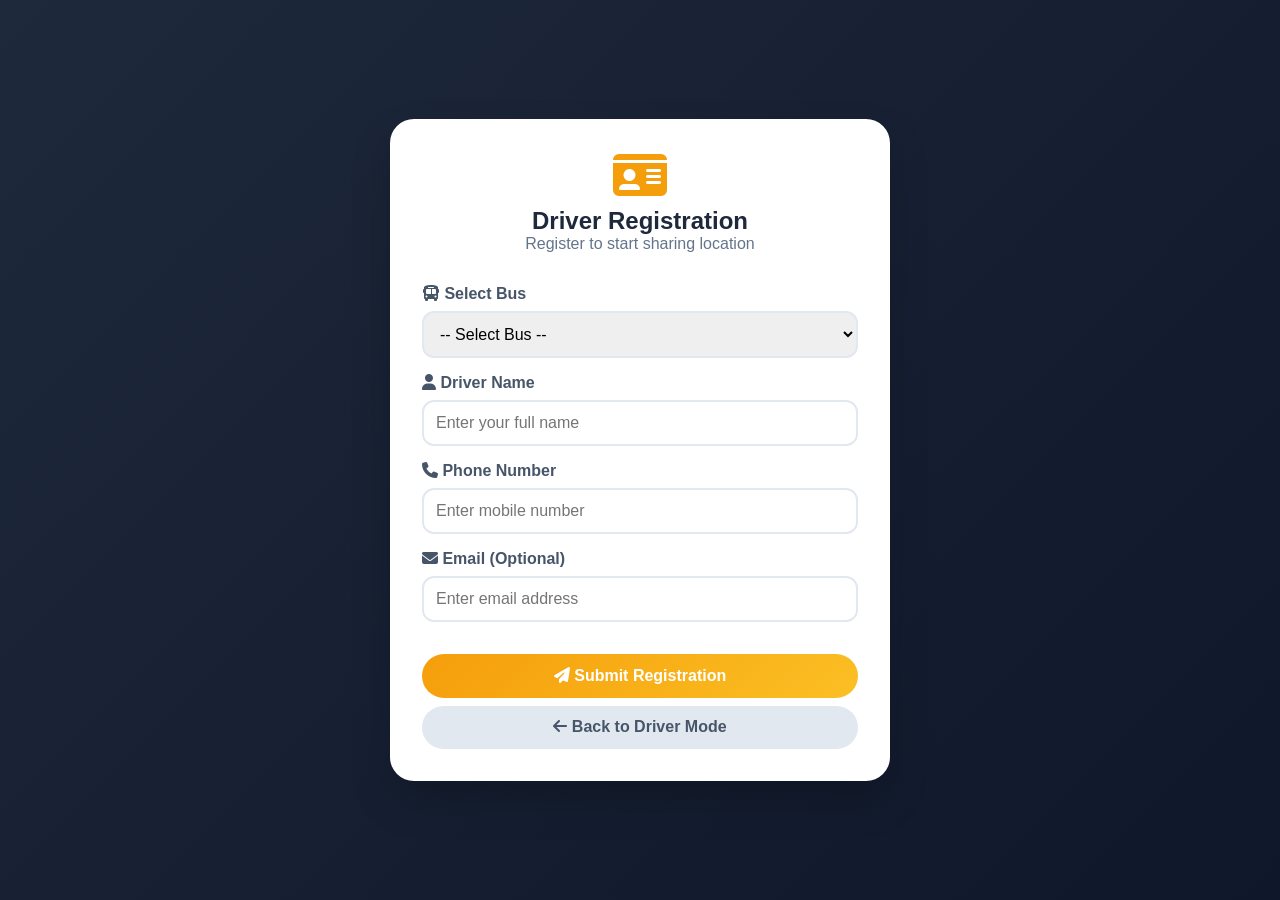
<file: templates/driver-register.html>
<!DOCTYPE html>
<html lang="en">
<head>
    <meta charset="UTF-8">
    <meta name="viewport" content="width=device-width, initial-scale=1.0">
    <title>Driver Registration | Bus Tracker</title>
    <link rel="stylesheet" href="https://cdnjs.cloudflare.com/ajax/libs/font-awesome/6.4.0/css/all.min.css">
    <style>
        * {
            margin: 0;
            padding: 0;
            box-sizing: border-box;
        }
        body {
            font-family: 'Segoe UI', Tahoma, Geneva, Verdana, sans-serif;
            background: linear-gradient(135deg, #1e293b, #0f172a);
            min-height: 100vh;
            padding: 20px;
            display: flex;
            justify-content: center;
            align-items: center;
        }
        .register-container {
            max-width: 500px;
            width: 100%;
            background: white;
            border-radius: 24px;
            padding: 2rem;
            box-shadow: 0 20px 40px rgba(0,0,0,0.2);
        }
        .header {
            text-align: center;
            margin-bottom: 2rem;
        }
        .header i {
            font-size: 3rem;
            color: #f59e0b;
        }
        .header h1 {
            font-size: 1.5rem;
            margin-top: 0.5rem;
            color: #1e293b;
        }
        .form-group {
            margin-bottom: 1rem;
        }
        .form-group label {
            display: block;
            font-weight: 600;
            margin-bottom: 0.5rem;
            color: #475569;
        }
        .form-group input, .form-group select {
            width: 100%;
            padding: 0.75rem;
            border: 2px solid #e2e8f0;
            border-radius: 12px;
            font-size: 1rem;
        }
        .form-group input:focus, .form-group select:focus {
            outline: none;
            border-color: #f59e0b;
        }
        .btn {
            width: 100%;
            padding: 0.8rem;
            border: none;
            border-radius: 40px;
            font-weight: 700;
            cursor: pointer;
            transition: all 0.3s;
            font-size: 1rem;
            margin-top: 1rem;
        }
        .btn-register {
            background: linear-gradient(135deg, #f59e0b, #fbbf24);
            color: white;
        }
        .btn-back {
            background: #e2e8f0;
            color: #475569;
            margin-top: 0.5rem;
        }
        .btn:hover {
            transform: translateY(-2px);
            box-shadow: 0 4px 12px rgba(0,0,0,0.2);
        }
        .message {
            padding: 0.75rem;
            border-radius: 12px;
            margin-top: 1rem;
            text-align: center;
        }
        .success {
            background: #dcfce7;
            color: #15803d;
        }
        .error {
            background: #fee2e2;
            color: #dc2626;
        }
        .info {
            background: #e0e7ff;
            color: #3730a3;
        }
    </style>
</head>
<body>
    <div class="register-container">
        <div class="header">
            <i class="fas fa-id-card"></i>
            <h1>Driver Registration</h1>
            <p style="color: #64748b;">Register to start sharing location</p>
        </div>

        <form id="registerForm">
            <div class="form-group">
                <label><i class="fas fa-bus"></i> Select Bus</label>
                <select id="busSelect" required>
                    <option value="">-- Select Bus --</option>
                    <option value="VISHWAKARMA TRAVELS">VISHWAKARMA TRAVELS</option>
                    <option value="JAY KHODIYAR BUS SERVICE">JAY KHODIYAR BUS SERVICE</option>
                    <option value="Jay Travels (Ekta Travels)">Jay Travels (Ekta Travels)</option>
                    <option value="J K travels">J K travels</option>
                </select>
            </div>

            <div class="form-group">
                <label><i class="fas fa-user"></i> Driver Name</label>
                <input type="text" id="driverName" placeholder="Enter your full name" required>
            </div>

            <div class="form-group">
                <label><i class="fas fa-phone"></i> Phone Number</label>
                <input type="tel" id="phone" placeholder="Enter mobile number" required>
            </div>

            <div class="form-group">
                <label><i class="fas fa-envelope"></i> Email (Optional)</label>
                <input type="email" id="email" placeholder="Enter email address">
            </div>

            <button type="submit" class="btn btn-register">
                <i class="fas fa-paper-plane"></i> Submit Registration
            </button>
        </form>

        <button class="btn btn-back" onclick="window.location.href='/driver'">
            <i class="fas fa-arrow-left"></i> Back to Driver Mode
        </button>

        <div id="message"></div>
    </div>

    <script>
        const registerForm = document.getElementById('registerForm');
        const messageDiv = document.getElementById('message');

        registerForm.addEventListener('submit', async (e) => {
            e.preventDefault();
            
            const busSelect = document.getElementById('busSelect');
            const busId = busSelect.value;
            const busName = busSelect.options[busSelect.selectedIndex]?.text;
            const driverName = document.getElementById('driverName').value;
            const phone = document.getElementById('phone').value;
            const email = document.getElementById('email').value;

            if (!busId || !driverName || !phone) {
                showMessage('Please fill all required fields', 'error');
                return;
            }

            showMessage('Submitting registration...', 'info');

            try {
                const response = await fetch('/api/drivers/register', {
                    method: 'POST',
                    headers: { 'Content-Type': 'application/json' },
                    body: JSON.stringify({
                        bus_id: busId,
                        bus_name: busName,
                        driver_name: driverName,
                        phone: phone,
                        email: email
                    })
                });

                const data = await response.json();

                if (data.success) {
                    showMessage('✅ Registration submitted! Waiting for admin approval.', 'success');
                    registerForm.reset();
                    setTimeout(() => {
                        window.location.href = '/driver';
                    }, 3000);
                } else {
                    showMessage(data.message || 'Registration failed', 'error');
                }
            } catch (error) {
                showMessage('Network error. Please try again.', 'error');
            }
        });

        function showMessage(text, type) {
            messageDiv.innerHTML = `<div class="message ${type}">${text}</div>`;
            setTimeout(() => {
                if (messageDiv.innerHTML === `<div class="message ${type}">${text}</div>`) {
                    messageDiv.innerHTML = '';
                }
            }, 5000);
        }
    </script>
</body>
</html>
</file>
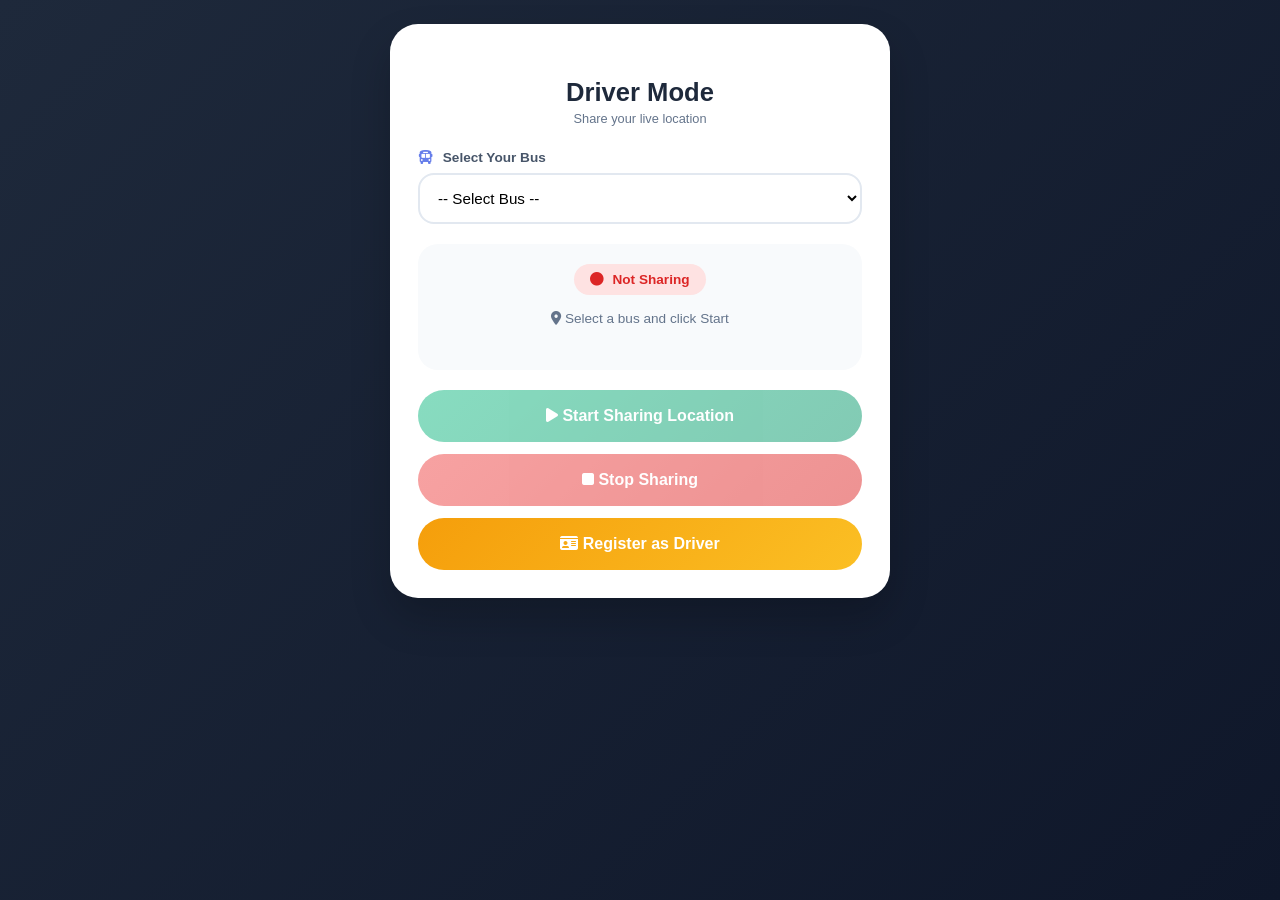
<file: templates/driver.html>
<!DOCTYPE html>
<html lang="en">
<head>
    <meta charset="UTF-8">
    <meta name="viewport" content="width=device-width, initial-scale=1.0, maximum-scale=1.0, user-scalable=yes, viewport-fit=cover">
    <title>Driver Mode - Share Live Location</title>
    <link rel="stylesheet" href="https://cdnjs.cloudflare.com/ajax/libs/font-awesome/6.4.0/css/all.min.css">
    <style>
        * {
            margin: 0;
            padding: 0;
            box-sizing: border-box;
        }
        
        body {
            font-family: -apple-system, BlinkMacSystemFont, 'Segoe UI', Roboto, Helvetica, Arial, sans-serif;
            background: linear-gradient(135deg, #1e293b, #0f172a);
            min-height: 100vh;
            padding: 16px;
        }
        
        .driver-container {
            max-width: 500px;
            margin: 0 auto;
            background: white;
            border-radius: 28px;
            padding: 20px;
            box-shadow: 0 20px 40px rgba(0,0,0,0.2);
        }
        
        .header {
            text-align: center;
            margin-bottom: 24px;
        }
        
        .header i {
            font-size: 2.5rem;
            color: #f59e0b;
        }
        
        .header h1 {
            font-size: 1.4rem;
            margin-top: 8px;
            color: #1e293b;
        }
        
        .header p {
            color: #64748b;
            font-size: 0.8rem;
            margin-top: 4px;
        }
        
        .bus-select {
            margin-bottom: 20px;
        }
        
        .bus-select label {
            display: block;
            font-weight: 600;
            margin-bottom: 8px;
            color: #475569;
            font-size: 0.85rem;
        }
        
        .bus-select label i {
            margin-right: 6px;
            color: #667eea;
        }
        
        .bus-select select {
            width: 100%;
            padding: 14px;
            border: 2px solid #e2e8f0;
            border-radius: 16px;
            font-size: 0.95rem;
            background: white;
            cursor: pointer;
            font-family: inherit;
            transition: all 0.2s;
        }
        
        .bus-select select:focus {
            outline: none;
            border-color: #667eea;
            box-shadow: 0 0 0 3px rgba(102,126,234,0.1);
        }
        
        .status-card {
            background: #f8fafc;
            border-radius: 20px;
            padding: 20px;
            text-align: center;
            margin: 20px 0;
        }
        
        .status-badge {
            display: inline-flex;
            align-items: center;
            gap: 8px;
            padding: 8px 16px;
            border-radius: 50px;
            font-weight: 600;
            margin-bottom: 16px;
            font-size: 0.85rem;
        }
        
        .status-active {
            background: #dcfce7;
            color: #15803d;
        }
        
        .status-inactive {
            background: #fee2e2;
            color: #dc2626;
        }
        
        .status-pending {
            background: #fef3c7;
            color: #92400e;
        }
        
        .status-approved {
            background: #dcfce7;
            color: #15803d;
        }
        
        .status-rejected {
            background: #fee2e2;
            color: #dc2626;
        }
        
        .live-dot {
            width: 10px;
            height: 10px;
            background: #10b981;
            border-radius: 50%;
            animation: blink 1.5s infinite;
            display: inline-block;
        }
        
        @keyframes blink {
            0%, 100% { opacity: 1; }
            50% { opacity: 0.3; }
        }
        
        #locationStatus {
            font-size: 0.85rem;
            color: #64748b;
            margin-bottom: 8px;
        }
        
        .coords {
            font-size: 0.7rem;
            color: #64748b;
            margin-top: 8px;
            font-family: monospace;
            word-break: break-all;
        }
        
        .btn {
            width: 100%;
            padding: 14px;
            border: none;
            border-radius: 50px;
            font-weight: 700;
            cursor: pointer;
            transition: all 0.2s;
            font-size: 0.95rem;
            font-family: inherit;
            min-height: 52px;
            touch-action: manipulation;
        }
        
        .btn-start {
            background: linear-gradient(135deg, #10b981, #059669);
            color: white;
        }
        
        .btn-stop {
            background: linear-gradient(135deg, #ef4444, #dc2626);
            color: white;
            margin-top: 12px;
        }
        
        .btn-register {
            background: linear-gradient(135deg, #f59e0b, #fbbf24);
            color: white;
            margin-top: 12px;
        }
        
        .btn-start:disabled, .btn-stop:disabled, .btn-register:disabled {
            opacity: 0.5;
            cursor: not-allowed;
            transform: none;
        }
        
        .btn:active:not(:disabled) {
            transform: scale(0.98);
        }
        
        .success-msg {
            background: #dcfce7;
            color: #15803d;
            padding: 10px;
            border-radius: 12px;
            font-size: 0.75rem;
            margin-top: 8px;
        }
        
        .error-msg {
            background: #fee2e2;
            color: #dc2626;
            padding: 10px;
            border-radius: 12px;
            font-size: 0.75rem;
            margin-top: 8px;
        }
        
        .warning-msg {
            background: #fef3c7;
            color: #92400e;
            padding: 10px;
            border-radius: 12px;
            font-size: 0.75rem;
            margin-top: 8px;
        }
        
        .debug-info {
            background: #e0e7ff;
            color: #3730a3;
            padding: 10px;
            border-radius: 12px;
            font-size: 0.65rem;
            margin-top: 12px;
            font-family: monospace;
            text-align: left;
            display: none;
            max-height: 150px;
            overflow-y: auto;
        }
        
        .status-info {
            font-size: 0.7rem;
            margin-top: 8px;
            padding: 8px;
            border-radius: 12px;
        }
        
        /* Tablet and Desktop */
        @media (min-width: 768px) {
            body {
                padding: 24px;
            }
            
            .driver-container {
                padding: 28px;
            }
            
            .header i {
                font-size: 3rem;
            }
            
            .header h1 {
                font-size: 1.6rem;
            }
            
            .btn {
                padding: 14px;
                font-size: 1rem;
            }
        }
        
        /* Touch-friendly */
        button, select {
            touch-action: manipulation;
        }
    </style>
</head>
<body>
    <div class="driver-container">
        <div class="header">
            <i class="fas fa-steering-wheel"></i>
            <h1>Driver Mode</h1>
            <p>Share your live location</p>
        </div>

        <div class="bus-select">
            <label><i class="fas fa-bus"></i> Select Your Bus</label>
            <select id="busSelect">
                <option value="">-- Select Bus --</option>
                <option value="VISHWAKARMA TRAVELS">VISHWAKARMA TRAVELS</option>
                <option value="JAY KHODIYAR BUS SERVICE">JAY KHODIYAR BUS SERVICE</option>
                <option value="Jay Travels (Ekta Travels)">Jay Travels (Ekta Travels)</option>
                <option value="J K travels">J K travels</option>
            </select>
        </div>

        <div class="status-card">
            <div class="status-badge status-inactive" id="statusBadge">
                <i class="fas fa-circle"></i> Not Sharing
            </div>
            <div id="locationStatus">
                <i class="fas fa-map-marker-alt"></i> Select a bus and click Start
            </div>
            <div class="coords" id="coordsDisplay"></div>
            <div id="messageDisplay"></div>
            <div id="driverStatusInfo" class="status-info"></div>
            <div class="debug-info" id="debugInfo"></div>
        </div>

        <button class="btn btn-start" id="startBtn">
            <i class="fas fa-play"></i> Start Sharing Location
        </button>
        <button class="btn btn-stop" id="stopBtn" disabled>
            <i class="fas fa-stop"></i> Stop Sharing
        </button>
        <button class="btn btn-register" id="registerBtn" onclick="window.location.href='/driver-register'">
            <i class="fas fa-id-card"></i> Register as Driver
        </button>
    </div>

    <script>
        let intervalId = null;
        let isSharing = false;

        const startBtn = document.getElementById('startBtn');
        const stopBtn = document.getElementById('stopBtn');
        const registerBtn = document.getElementById('registerBtn');
        const busSelect = document.getElementById('busSelect');
        const statusBadge = document.getElementById('statusBadge');
        const locationStatus = document.getElementById('locationStatus');
        const coordsDisplay = document.getElementById('coordsDisplay');
        const messageDisplay = document.getElementById('messageDisplay');
        const debugInfo = document.getElementById('debugInfo');
        const driverStatusInfo = document.getElementById('driverStatusInfo');

        function addDebugLog(message) {
            console.log(message);
            debugInfo.style.display = 'block';
            debugInfo.innerHTML += `<div>${new Date().toLocaleTimeString()}: ${message}</div>`;
            const lines = debugInfo.innerHTML.split('</div>');
            if (lines.length > 10) {
                debugInfo.innerHTML = lines.slice(-10).join('</div>');
            }
        }

        function showMessage(text, type = 'success') {
            const className = type === 'error' ? 'error-msg' : (type === 'warning' ? 'warning-msg' : 'success-msg');
            messageDisplay.innerHTML = `<div class="${className}">${type === 'error' ? '❌ ' : type === 'warning' ? '⚠️ ' : '✅ '}${text}</div>`;
            setTimeout(() => {
                if (messageDisplay.innerHTML === `<div class="${className}">${type === 'error' ? '❌ ' : type === 'warning' ? '⚠️ ' : '✅ '}${text}</div>`) {
                    messageDisplay.innerHTML = '';
                }
            }, 5000);
        }

        async function checkDriverStatus() {
            const busId = busSelect.value;
            if (!busId) {
                driverStatusInfo.innerHTML = '';
                return false;
            }
            
            try {
                addDebugLog(`Checking status for bus: ${busId}`);
                const response = await fetch(`/api/drivers/status/${encodeURIComponent(busId)}`);
                const data = await response.json();
                
                addDebugLog(`Status response: ${JSON.stringify(data)}`);
                
                if (!data.registered) {
                    driverStatusInfo.innerHTML = `
                        <div style="background: #fef3c7; padding: 10px; border-radius: 12px; color: #92400e; font-size: 0.7rem;">
                            <i class="fas fa-exclamation-triangle"></i> Not registered. Please register first.
                        </div>
                    `;
                    startBtn.disabled = true;
                    return false;
                }
                
                if (data.status === 'pending') {
                    driverStatusInfo.innerHTML = `
                        <div style="background: #fef3c7; padding: 10px; border-radius: 12px; color: #92400e; font-size: 0.7rem;">
                            <i class="fas fa-clock"></i> Registration pending. Waiting for admin approval.
                        </div>
                    `;
                    startBtn.disabled = true;
                    return false;
                }
                
                if (data.status === 'rejected') {
                    driverStatusInfo.innerHTML = `
                        <div style="background: #fee2e2; padding: 10px; border-radius: 12px; color: #dc2626; font-size: 0.7rem;">
                            <i class="fas fa-times-circle"></i> Registration rejected. Please contact admin.
                        </div>
                    `;
                    startBtn.disabled = true;
                    return false;
                }
                
                if (data.status === 'approved') {
                    driverStatusInfo.innerHTML = `
                        <div style="background: #dcfce7; padding: 10px; border-radius: 12px; color: #15803d; font-size: 0.7rem;">
                            <i class="fas fa-check-circle"></i> ✅ Approved! You can share location.
                        </div>
                    `;
                    startBtn.disabled = false;
                    return true;
                }
                
                return false;
            } catch (error) {
                addDebugLog(`Error checking status: ${error.message}`);
                driverStatusInfo.innerHTML = `
                    <div style="background: #fee2e2; padding: 10px; border-radius: 12px; color: #dc2626; font-size: 0.7rem;">
                        <i class="fas fa-exclamation-triangle"></i> Error checking status. Please try again.
                    </div>
                `;
                return false;
            }
        }

        async function sendLocation(latitude, longitude) {
            const busId = busSelect.value;
            if (!busId) {
                showMessage('Please select a bus first', 'warning');
                return false;
            }

            addDebugLog(`Sending location for bus: ${busId}`);
            addDebugLog(`Coordinates: ${latitude}, ${longitude}`);

            try {
                const formData = new URLSearchParams();
                formData.append('lat', latitude);
                formData.append('lng', longitude);
                
                const response = await fetch(`/api/buses/${encodeURIComponent(busId)}/location`, {
                    method: 'POST',
                    headers: { 'Content-Type': 'application/x-www-form-urlencoded' },
                    body: formData.toString()
                });
                
                addDebugLog(`Response status: ${response.status}`);
                
                let data;
                const responseText = await response.text();
                addDebugLog(`Response text: ${responseText}`);
                
                try {
                    data = JSON.parse(responseText);
                } catch (e) {
                    addDebugLog(`Failed to parse JSON: ${e.message}`);
                    showMessage('Server error. Please try again.', 'error');
                    return false;
                }
                
                if (data.success) {
                    addDebugLog('✅ Location sent successfully');
                    return true;
                } else {
                    addDebugLog(`❌ Server error: ${data.error}`);
                    showMessage(data.error || 'Failed to update location', 'error');
                    return false;
                }
            } catch (error) {
                addDebugLog(`❌ Network error: ${error.message}`);
                console.error('Error sending location:', error);
                showMessage('Network error. Check server connection.', 'error');
                return false;
            }
        }

        async function testBusExists() {
            const busId = busSelect.value;
            if (!busId) return false;
            
            try {
                const response = await fetch('/api/buses');
                const buses = await response.json();
                const busExists = buses.some(bus => 
                    bus.bus_id === busId || bus.bus_name === busId
                );
                addDebugLog(`Bus "${busId}" exists in database: ${busExists}`);
                if (!busExists) {
                    addDebugLog(`Available buses: ${buses.map(b => b.bus_name).join(', ')}`);
                }
                return busExists;
            } catch (error) {
                addDebugLog(`Error checking bus: ${error.message}`);
                return false;
            }
        }

        async function startSharing() {
            const busId = busSelect.value;
            if (!busId) {
                showMessage('Please select a bus first', 'warning');
                return;
            }

            addDebugLog('=== Starting Location Sharing ===');
            
            const isApproved = await checkDriverStatus();
            if (!isApproved) {
                showMessage('You are not approved to share location. Please register and wait for admin approval.', 'warning');
                return;
            }
            
            const busExists = await testBusExists();
            if (!busExists) {
                showMessage(`Bus "${busId}" not found. Please select a valid bus.`, 'error');
                return;
            }

            if (!navigator.geolocation) {
                showMessage('Geolocation is not supported by your browser', 'error');
                return;
            }

            showMessage('Getting your location...', 'warning');
            addDebugLog('Requesting geolocation permission...');

            navigator.geolocation.getCurrentPosition(
                async (position) => {
                    const { latitude, longitude } = position.coords;
                    addDebugLog(`Got location: ${latitude}, ${longitude}`);
                    showMessage('Sending location to server...', 'warning');
                    
                    const success = await sendLocation(latitude, longitude);
                    
                    if (success) {
                        statusBadge.className = 'status-badge status-active';
                        statusBadge.innerHTML = '<span class="live-dot"></span> LIVE - Sharing';
                        locationStatus.innerHTML = '<i class="fas fa-location-dot"></i> Broadcasting every 5 seconds';
                        coordsDisplay.innerHTML = `📍 ${latitude.toFixed(6)}, ${longitude.toFixed(6)}`;
                        showMessage(`Sharing location for ${busId}`);
                        addDebugLog('✅ Sharing started successfully');
                        
                        intervalId = setInterval(() => {
                            navigator.geolocation.getCurrentPosition(async (pos) => {
                                const lat = pos.coords.latitude;
                                const lng = pos.coords.longitude;
                                await sendLocation(lat, lng);
                                coordsDisplay.innerHTML = `📍 ${lat.toFixed(6)}, ${lng.toFixed(6)}`;
                            }, (err) => {
                                addDebugLog(`Geolocation error: ${err.message}`);
                                showMessage('Failed to get current location', 'error');
                            });
                        }, 5000);
                        
                        isSharing = true;
                        startBtn.disabled = true;
                        stopBtn.disabled = false;
                        busSelect.disabled = true;
                        registerBtn.disabled = true;
                    } else {
                        addDebugLog('❌ Failed to start sharing - server rejected');
                        showMessage('Failed to start sharing. Please try again.', 'error');
                    }
                },
                (error) => {
                    let errorMsg = '';
                    switch(error.code) {
                        case error.PERMISSION_DENIED:
                            errorMsg = 'Please allow location permission in browser settings';
                            break;
                        case error.POSITION_UNAVAILABLE:
                            errorMsg = 'Location unavailable. Check GPS signal';
                            break;
                        case error.TIMEOUT:
                            errorMsg = 'Location request timeout. Please try again';
                            break;
                        default:
                            errorMsg = error.message;
                    }
                    addDebugLog(`Geolocation error: ${errorMsg}`);
                    showMessage(errorMsg, 'error');
                },
                { enableHighAccuracy: true, timeout: 10000, maximumAge: 0 }
            );
        }

        function stopSharing() {
            if (intervalId) {
                clearInterval(intervalId);
                intervalId = null;
            }
            
            isSharing = false;
            startBtn.disabled = false;
            stopBtn.disabled = true;
            busSelect.disabled = false;
            registerBtn.disabled = false;
            
            statusBadge.className = 'status-badge status-inactive';
            statusBadge.innerHTML = '<i class="fas fa-circle"></i> Not Sharing';
            locationStatus.innerHTML = '<i class="fas fa-map-marker-alt"></i> Select a bus and click Start';
            coordsDisplay.innerHTML = '';
            showMessage('Location sharing stopped');
            addDebugLog('=== Location sharing stopped ===');
            
            checkDriverStatus();
        }

        busSelect.addEventListener('change', () => {
            debugInfo.innerHTML = '';
            debugInfo.style.display = 'none';
            checkDriverStatus();
            
            if (isSharing) {
                stopSharing();
            }
        });
        
        if (busSelect.value) {
            checkDriverStatus();
        }

        startBtn.addEventListener('click', startSharing);
        stopBtn.addEventListener('click', stopSharing);
        
        startBtn.disabled = true;
    </script>
</body>
</html>
</file>
